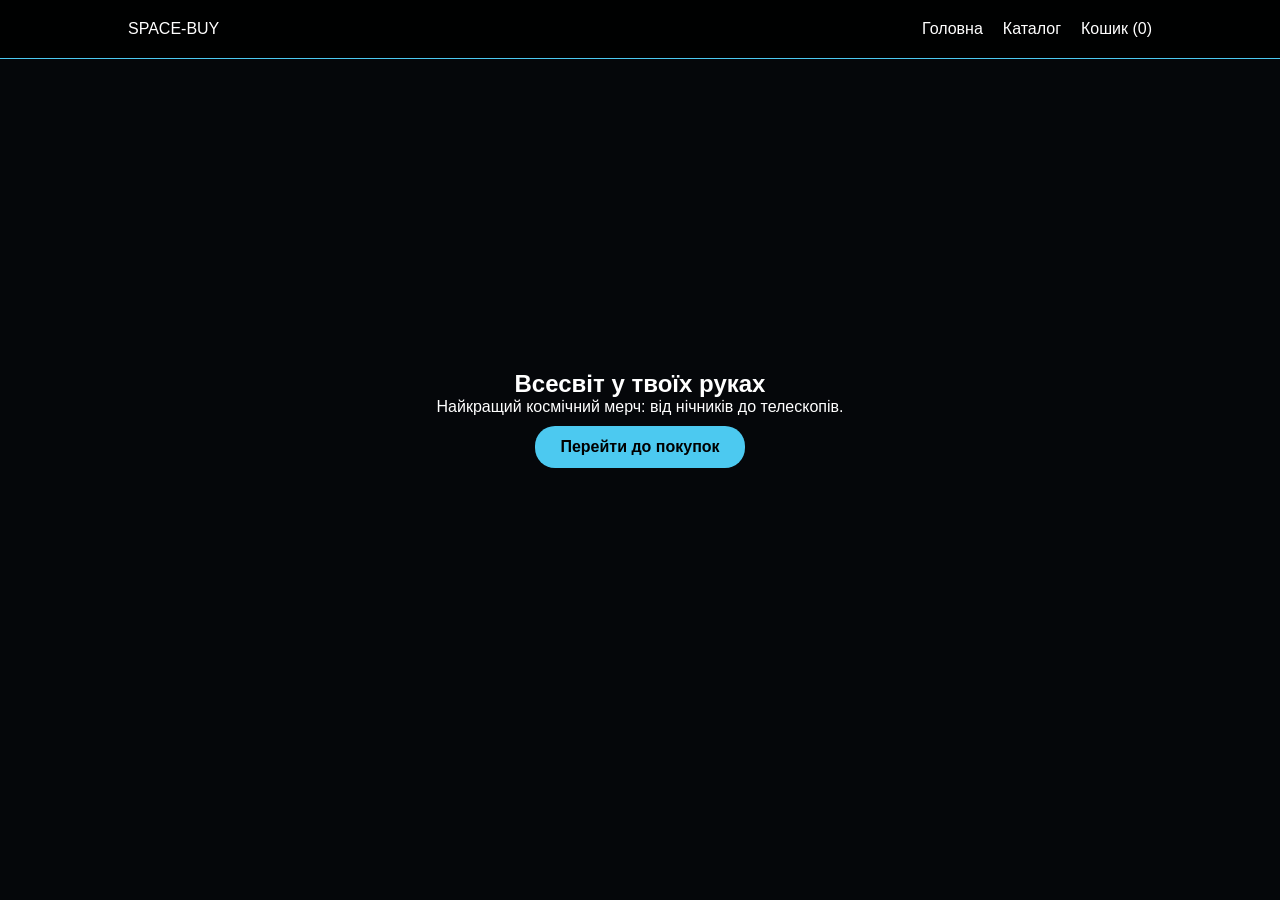
<file: index.html>
<!DOCTYPE html>
<html lang="uk">
<head>
    <meta charset="UTF-8">
    <title>Space-buy | Головна</title>
    <link rel="stylesheet" href="style.css">
</head>
<body>
    <header>
        <nav>
            <div class="logo">SPACE-BUY</div>
            <ul>
                <li><a href="index.html">Головна</a></li>
                <li><a href="catalog.html">Каталог</a></li>
                <li><a href="cart.html" class="cart-btn">Кошик (<span id="cart-count">0</span>)</a></li>
            </ul>
        </nav>
    </header>

    <section class="hero">
        <h1>Всесвіт у твоїх руках</h1>
        <p>Найкращий космічний мерч: від нічників до телескопів.</p>
        <a href="catalog.html" class="btn">Перейти до покупок</a>
    </section>

    <script src="script.js"></script>
</body>
</html>
</file>
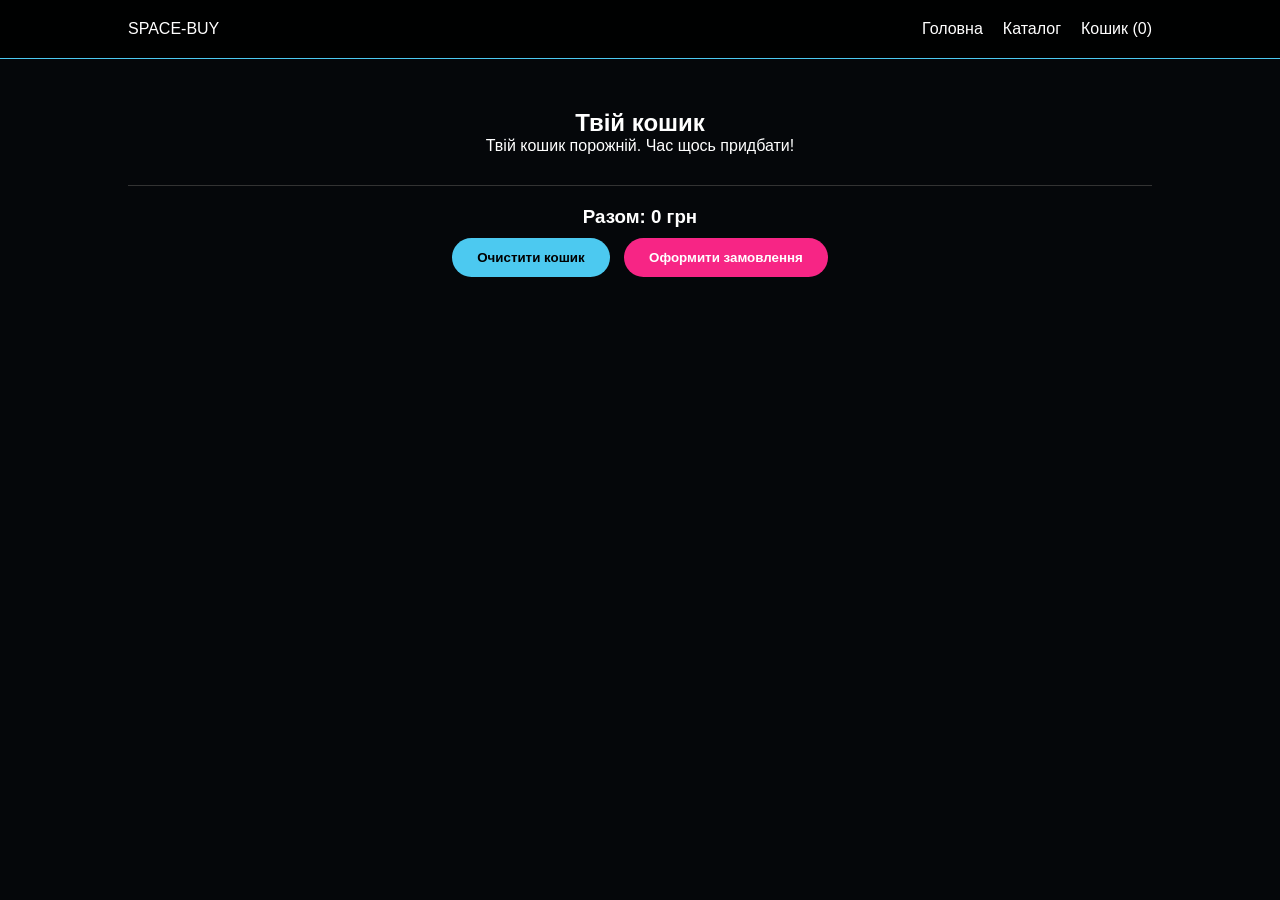
<file: cart.html>
<!DOCTYPE html>
<html lang="uk">
<head>
    <meta charset="UTF-8">
    <title>Кошик | Space-buy</title>
    <link rel="stylesheet" href="style.css">
</head>
<body>
    <header>
        <nav>
            <div class="logo">SPACE-BUY</div>
            <ul>
                <li><a href="index.html">Головна</a></li>
                <li><a href="catalog.html">Каталог</a></li>
                <li><a href="cart.html">Кошик (<span id="cart-count">0</span>)</a></li>
            </ul>
        </nav>
    </header>

    <section class="cart-container">
        <h2>Твій кошик</h2>
        <div id="cart-items">
            </div>
        <div class="cart-total">
            <h3>Разом: <span id="total-price">0</span> грн</h3>
            <button class="btn" onclick="clearCart()">Очистити кошик</button>
            <button class="btn checkout-btn">Оформити замовлення</button>
        </div>
    </section>

    <script src="script.js"></script>
    <script>displayCart();</script> </body>
</html>
</file>
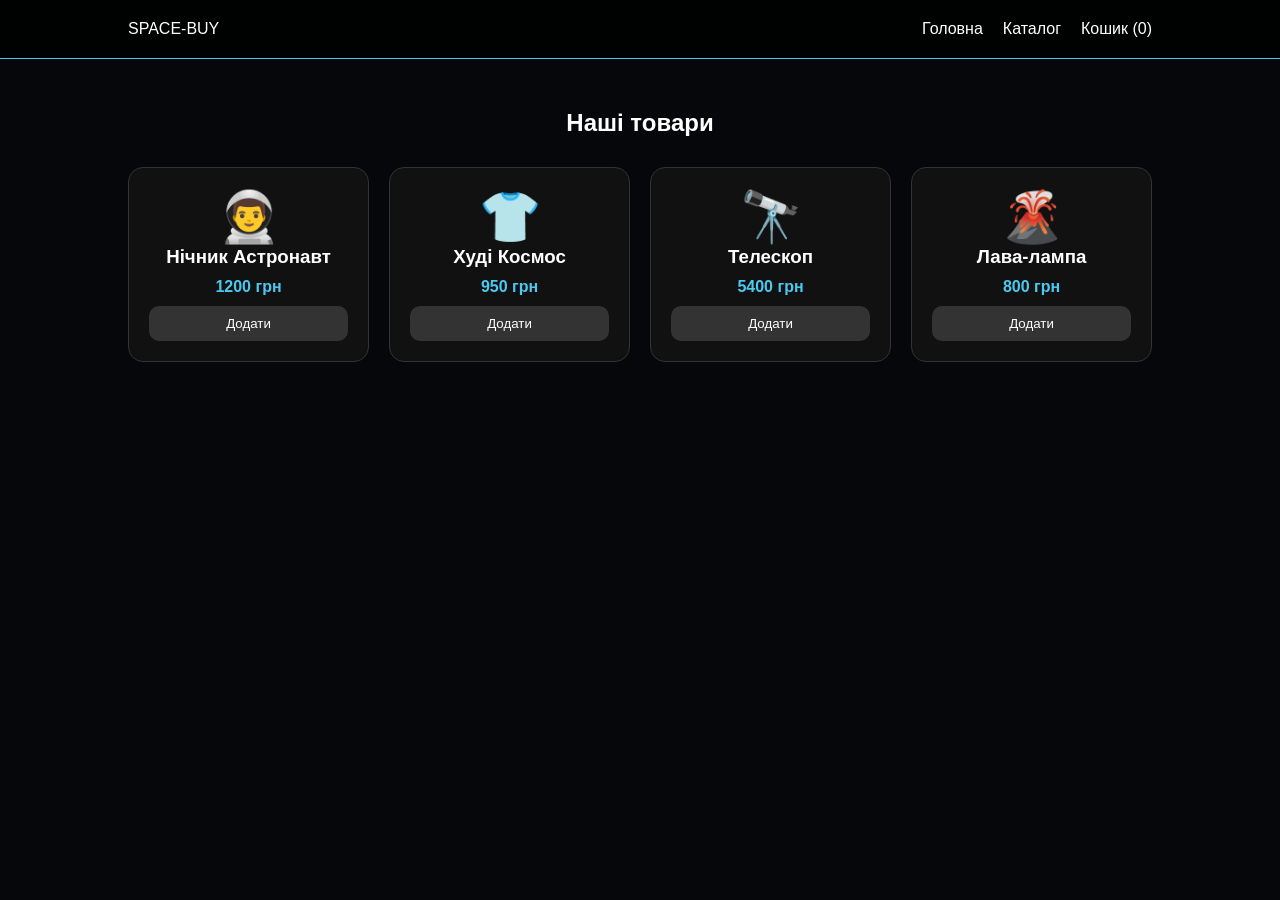
<file: catalog.html>
<!DOCTYPE html>
<html lang="uk">
<head>
    <meta charset="UTF-8">
    <title>Каталог | Space-buy</title>
    <link rel="stylesheet" href="style.css">
</head>
<body>
    <header>
        <nav>
            <div class="logo">SPACE-BUY</div>
            <ul>
                <li><a href="index.html">Головна</a></li>
                <li><a href="catalog.html">Каталог</a></li>
                <li><a href="cart.html">Кошик (<span id="cart-count">0</span>)</a></li>
            </ul>
        </nav>
    </header>

    <section class="products">
        <h2 class="section-title">Наші товари</h2>
        <div class="product-grid">
            <div class="product-card">
                <div class="product-icon">👨‍🚀</div>
                <h3>Нічник Астронавт</h3>
                <p class="price">1200 грн</p>
                <button class="buy-btn" onclick="addToCart('Нічник Астронавт', 1200)">Додати</button>
            </div>
            <div class="product-card">
                <div class="product-icon">👕</div>
                <h3>Худі Космос</h3>
                <p class="price">950 грн</p>
                <button class="buy-btn" onclick="addToCart('Худі Космос', 950)">Додати</button>
            </div>
            <div class="product-card">
                <div class="product-icon">🔭</div>
                <h3>Телескоп</h3>
                <p class="price">5400 грн</p>
                <button class="buy-btn" onclick="addToCart('Телескоп', 5400)">Додати</button>
            </div>
            <div class="product-card">
                <div class="product-icon">🌋</div>
                <h3>Лава-лампа</h3>
                <p class="price">800 грн</p>
                <button class="buy-btn" onclick="addToCart('Лава-лампа', 800)">Додати</button>
            </div>
        </div>
    </section>

    <script src="script.js"></script>
</body>
</html>
</file>
<file: style.css>
* { margin: 0; padding: 0; box-sizing: border-box; font-family: sans-serif; }
body { background: #05070a; color: white; min-height: 100vh; }

header { background: rgba(0,0,0,0.9); padding: 20px 10%; position: sticky; top: 0; z-index: 100; border-bottom: 1px solid #4cc9f0; }
nav { display: flex; justify-content: space-between; align-items: center; }
nav ul { display: flex; list-style: none; }
nav ul li { margin-left: 20px; }
nav ul li a { color: white; text-decoration: none; }
nav ul li a:hover { color: #4cc9f0; }

.hero { height: 80vh; display: flex; flex-direction: column; justify-content: center; align-items: center; text-align: center; }
.btn { background: #4cc9f0; color: black; padding: 12px 25px; border-radius: 20px; text-decoration: none; font-weight: bold; border: none; cursor: pointer; margin-top: 10px; }

.products, .cart-container { padding: 50px 10%; text-align: center; }
.product-grid { display: grid; grid-template-columns: repeat(auto-fit, minmax(200px, 1fr)); gap: 20px; margin-top: 30px; }
.product-card { background: #111; padding: 20px; border-radius: 15px; border: 1px solid #333; }
.product-icon { font-size: 50px; }
.price { color: #4cc9f0; font-weight: bold; margin: 10px 0; }
.buy-btn { width: 100%; padding: 10px; border-radius: 10px; border: none; background: #333; color: white; cursor: pointer; }
.buy-btn:hover { background: #4cc9f0; color: black; }

.cart-item { display: flex; justify-content: space-between; background: #111; padding: 15px; margin-bottom: 10px; border-radius: 10px; }
.cart-total { margin-top: 30px; border-top: 1px solid #333; padding-top: 20px; }
.checkout-btn { background: #f72585; color: white; margin-left: 10px; }
</file>
